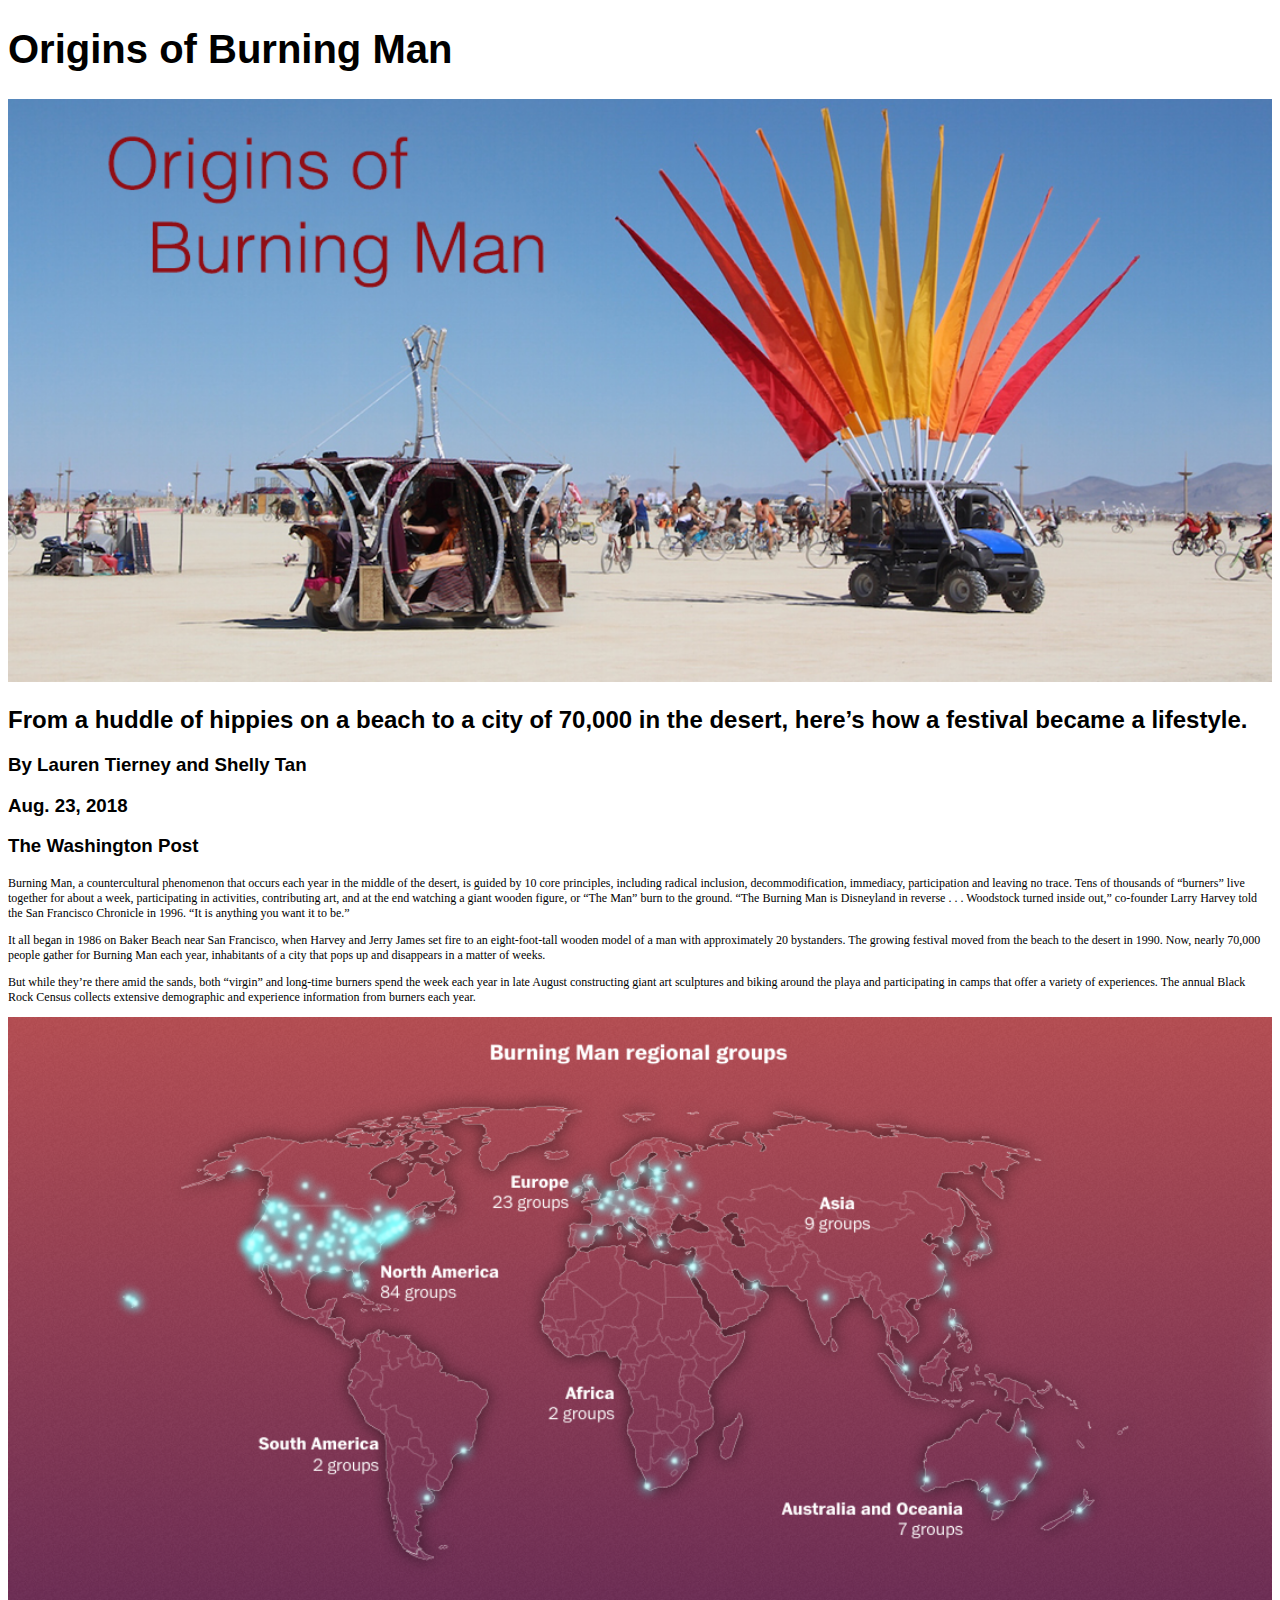
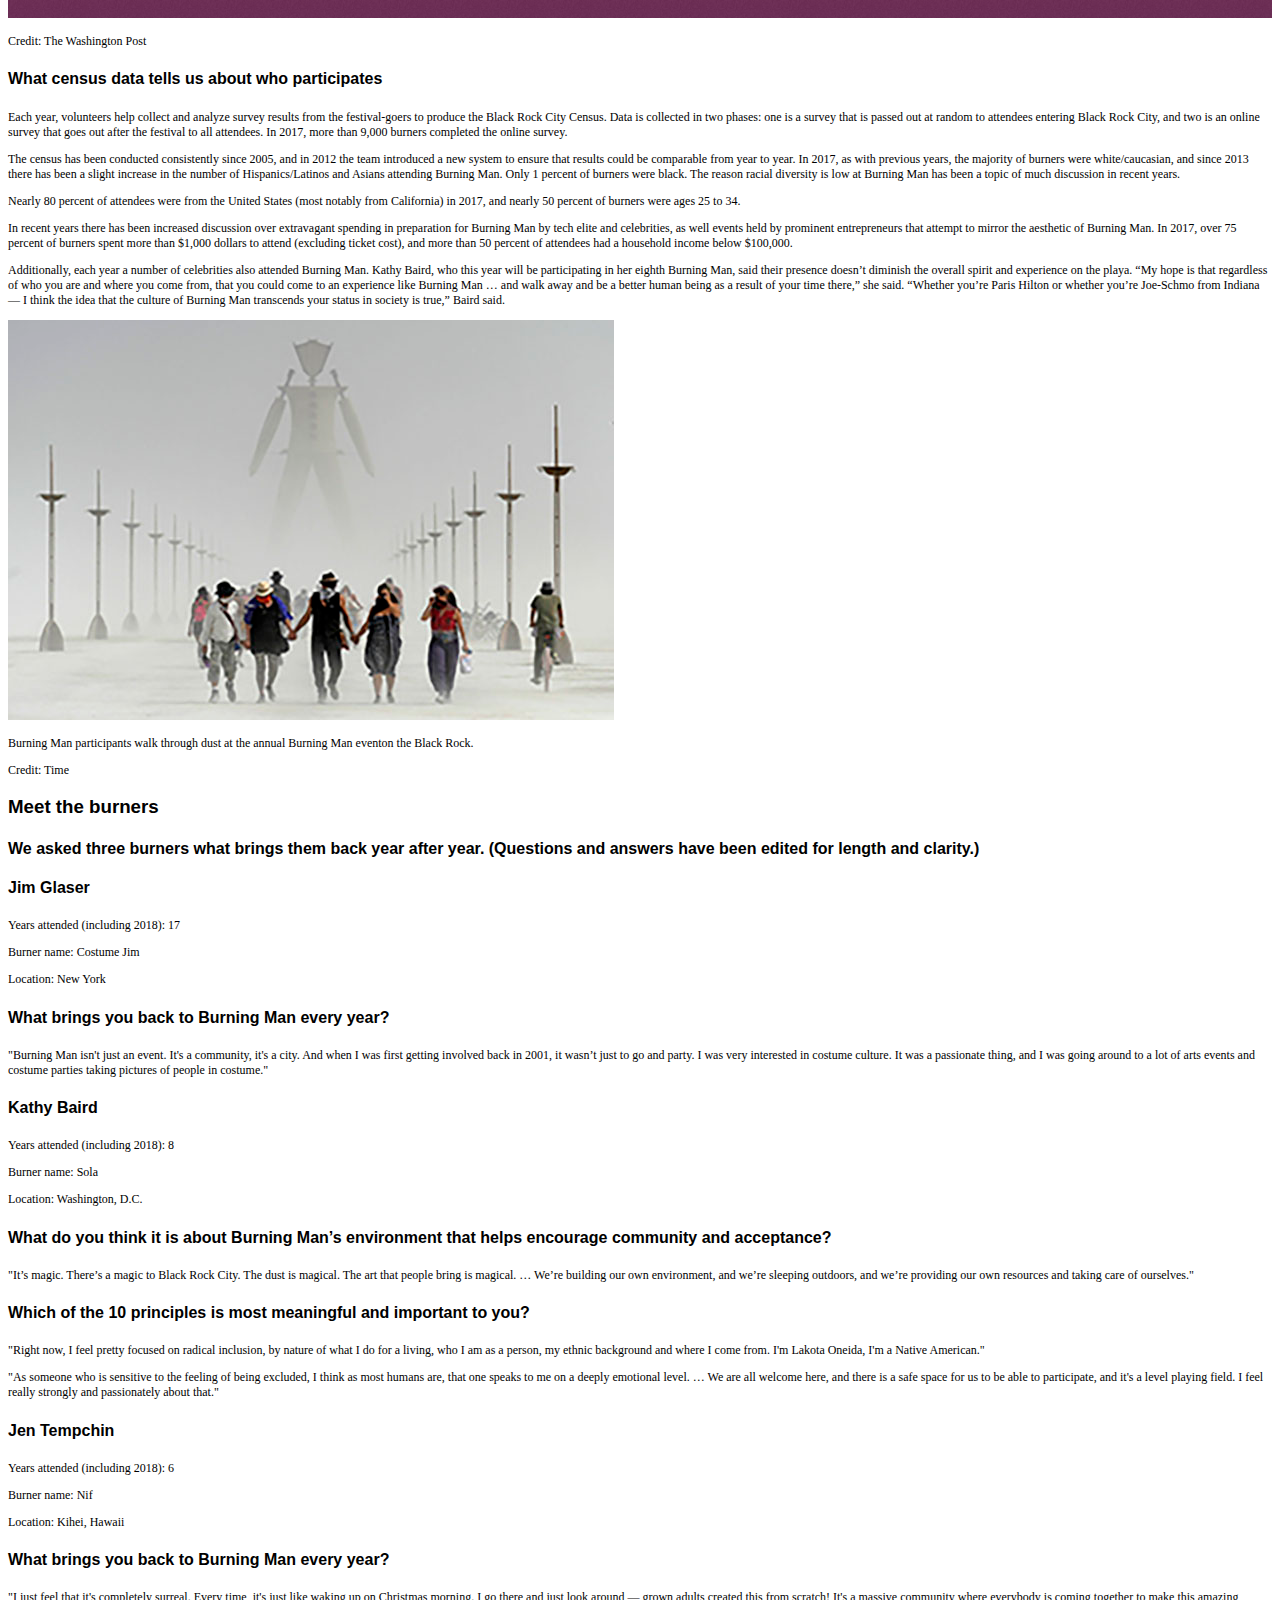
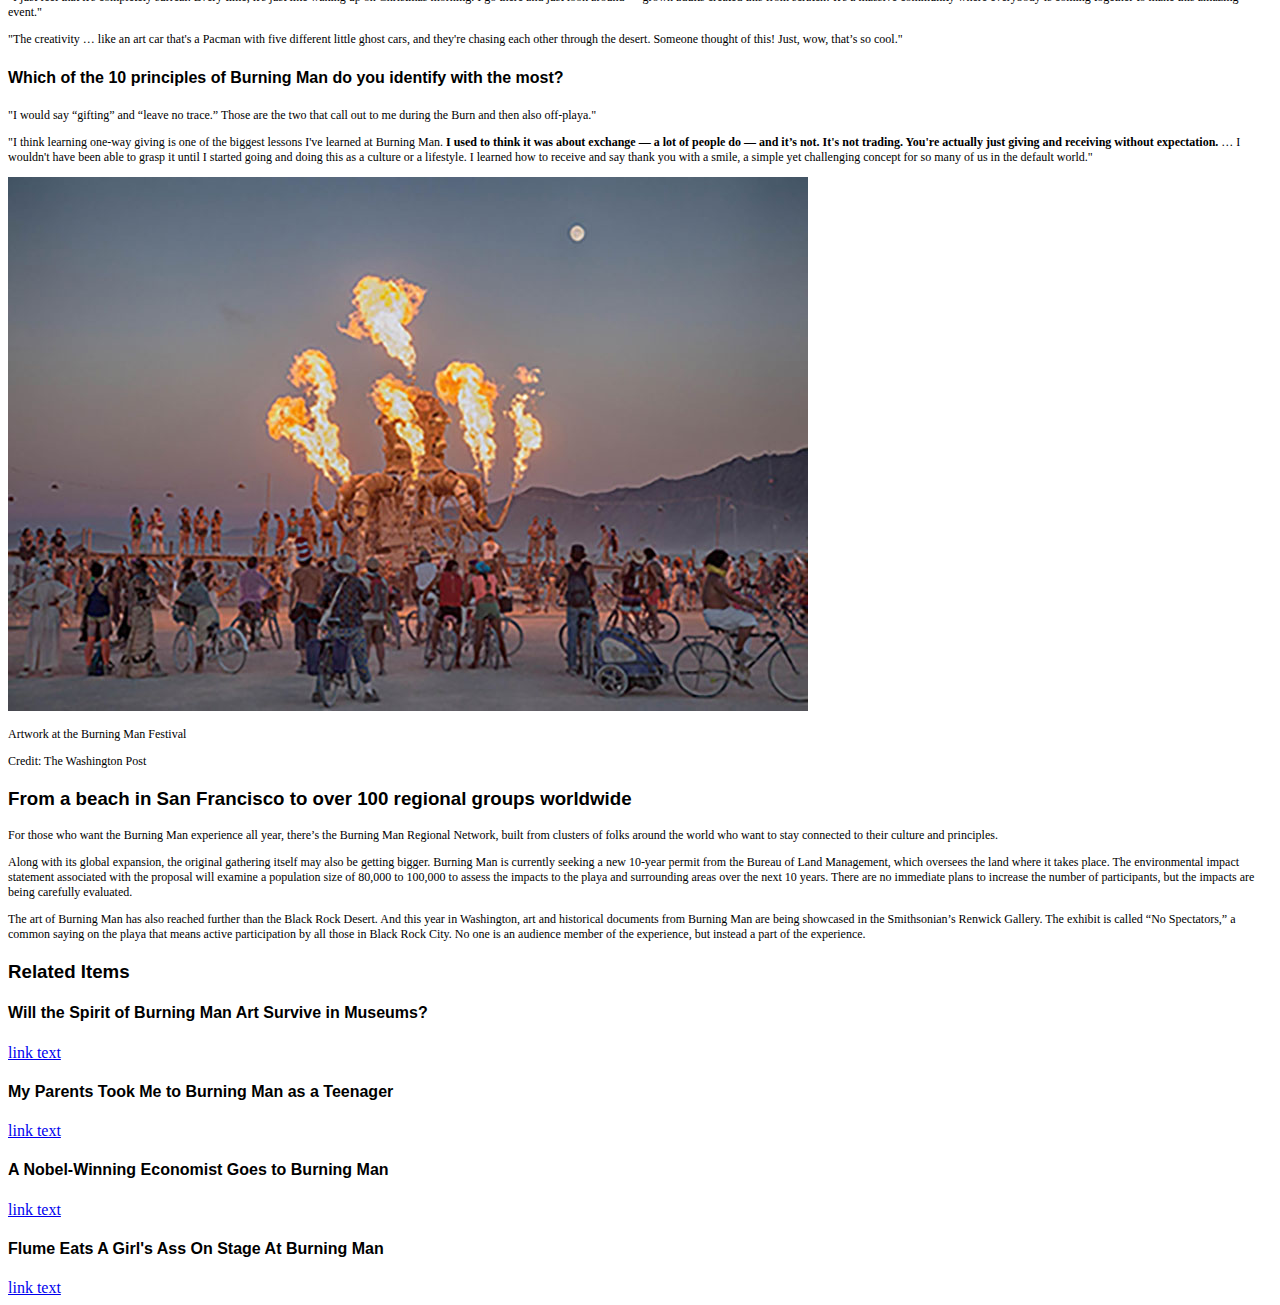
<file: midterm/index.html>
<!DOCTYPE html>
 <html lang="en">
 <head>
   <!-- honestly proud of myself for being able to accomplish this much -->
   <link rel="stylesheet" type= "text/css" href="style.css">
     <title>Midterm</title>
 </head>
   <body>
     <h1>Origins of Burning Man</h1>
     <img src="banner.png" width=100%>
     <h2>From a huddle of hippies on a beach to a city of 70,000 in the desert, here’s how a festival became a lifestyle.</h2>
     <h3>By Lauren Tierney and Shelly Tan</h3>
     <h3>Aug. 23, 2018</h3>
     <h3>The Washington Post</h3>
       <p>Burning Man, a countercultural phenomenon that occurs each year in the middle of the desert, is guided by 10 core principles, including radical inclusion, decommodification, immediacy, participation and leaving no trace. Tens of thousands of “burners” live together for about a week, participating in activities, contributing art, and at the end watching a giant wooden figure, or “The Man” burn to the ground. “The Burning Man is Disneyland in reverse . . . Woodstock turned inside out,” co-founder Larry Harvey told the San Francisco Chronicle in 1996. “It is anything you want it to be.”</p>
       <p>It all began in 1986 on Baker Beach near San Francisco, when Harvey and Jerry James set fire to an eight-foot-tall wooden model of a man with approximately 20 bystanders. The growing festival moved from the beach to the desert in 1990. Now, nearly 70,000 people gather for Burning Man each year, inhabitants of a city that pops up and disappears in a matter of weeks.</p>
       <p>But while they’re there amid the sands, both “virgin” and long-time burners spend the week each year in late August constructing giant art sculptures and biking around the playa and participating in camps that offer a variety of experiences. The annual Black Rock Census collects extensive demographic and experience information from burners each year.</p>
       <img src="burning-man-map.png" width=100%>
       <p>Credit: The Washington Post</p>
    <h4>What census data tells us about who participates</h4>
      <p>Each year, volunteers help collect and analyze survey results from the festival-goers to produce the Black Rock City Census. Data is collected in two phases: one is a survey that is passed out at random to attendees entering Black Rock City, and two is an online survey that goes out after the festival to all attendees. In 2017, more than 9,000 burners completed the online survey.</p>
      <p>The census has been conducted consistently since 2005, and in 2012 the team introduced a new system to ensure that results could be comparable from year to year. In 2017, as with previous years, the majority of burners were white/caucasian, and since 2013 there has been a slight increase in the number of Hispanics/Latinos and Asians attending Burning Man. Only 1 percent of burners were black. The reason racial diversity is low at Burning Man has been a topic of much discussion in recent years.</p>
      <p>Nearly 80 percent of attendees were from the United States (most notably from California) in 2017, and nearly 50 percent of burners were ages 25 to 34.</p>
      <p>In recent years there has been increased discussion over extravagant spending in preparation for Burning Man by tech elite and celebrities, as well events held by prominent entrepreneurs that attempt to mirror the aesthetic of Burning Man. In 2017, over 75 percent of burners spent more than $1,000 dollars to attend (excluding ticket cost), and more than 50 percent of attendees had a household income below $100,000.</p>
      <p>Additionally, each year a number of celebrities also attended Burning Man. Kathy Baird, who this year will be participating in her eighth Burning Man, said their presence doesn’t diminish the overall spirit and experience on the playa. “My hope is that regardless of who you are and where you come from, that you could come to an experience like Burning Man … and walk away and be a better human being as a result of your time there,” she said. “Whether you’re Paris Hilton or whether you’re Joe-Schmo from Indiana — I think the idea that the culture of Burning Man transcends your status in society is true,” Baird said.</p>
      <img src="burning-man-time-photo.jpg">
      <p>Burning Man participants walk through dust at the annual Burning Man eventon the Black Rock.
      <p>Credit: Time</p>
    <h3>Meet the burners</h3>
    <h4>We asked three burners what brings them back year after year. (Questions and answers have been edited for length and clarity.)</h4>
    <h4>Jim Glaser</h4>
      <p>Years attended (including 2018): 17</p>
      <p>Burner name: Costume Jim</p>
      <p>Location: New York</p>
      <h4>What brings you back to Burning Man every year?</h4>
      <p>"Burning Man isn't just an event. It's a community, it's a city. And when I was first getting involved back in 2001, it wasn’t just to go and party. I was very interested in costume culture. It was a passionate thing, and I was going around to a lot of arts events and costume parties taking pictures of people in costume."</p>
    <h4>Kathy Baird</h4>
      <p>Years attended (including 2018): 8</p>
      <p>Burner name: Sola</p>
      <p>Location: Washington, D.C.</p>
      <h4>What do you think it is about Burning Man’s environment that helps encourage community and acceptance?</h4>
      <p>"It’s magic. There’s a magic to Black Rock City. The dust is magical. The art that people bring is magical. … We’re building our own environment, and we’re sleeping outdoors, and we’re providing our own resources and taking care of ourselves."</p>
      <h4>Which of the 10 principles is most meaningful and important to you?</h4>
      <p>"Right now, I feel pretty focused on radical inclusion, by nature of what I do for a living, who I am as a person, my ethnic background and where I come from. I'm Lakota Oneida, I'm a Native American."</p>
      <p>"As someone who is sensitive to the feeling of being excluded, I think as most humans are, that one speaks to me on a deeply emotional level. … We are all welcome here, and there is a safe space for us to be able to participate, and it's a level playing field. I feel really strongly and passionately about that."</p>
    <h4>Jen Tempchin</h4>
      <p>Years attended (including 2018): 6</p>
      <p>Burner name: Nif</p>
      <p>Location: Kihei, Hawaii</p>
      <h4>What brings you back to Burning Man every year?</h4>
      <p>"I just feel that it's completely surreal. Every time, it's just like waking up on Christmas morning. I go there and just look around — grown adults created this from scratch! It's a massive community where everybody is coming together to make this amazing event."</p>
      <p>"The creativity … like an art car that's a Pacman with five different little ghost cars, and they're chasing each other through the desert. Someone thought of this! Just, wow, that’s so cool."</p>
      <h4>Which of the 10 principles of Burning Man do you identify with the most?</h4>
      <p>"I would say “gifting” and “leave no trace.” Those are the two that call out to me during the Burn and then also off-playa."</p>
      <p data-pullquote="b">"I think learning one-way giving is one of the biggest lessons I've learned at Burning Man. <b>I used to think it was about exchange — a lot of people do — and it’s not. It's not trading. You're actually just giving and receiving without expectation.</b> … I wouldn't have been able to grasp it until I started going and doing this as a culture or a lifestyle. I learned how to receive and say thank you with a smile, a simple yet challenging concept for so many of us in the default world."</p>
      <img src="burning-man-splash-image.jpg">
      <p>Artwork at the Burning Man Festival</p>
      <p>Credit: The Washington Post</p>
    <h3>From a beach in San Francisco to over 100 regional groups worldwide</h3>
    <p>For those who want the Burning Man experience all year, there’s the Burning Man Regional Network, built from clusters of folks around the world who want to stay connected to their culture and principles.</p>
    <p>Along with its global expansion, the original gathering itself may also be getting bigger. Burning Man is currently seeking a new 10-year permit from the Bureau of Land Management, which oversees the land where it takes place. The environmental impact statement associated with the proposal will examine a population size of 80,000 to 100,000 to assess the impacts to the playa and surrounding areas over the next 10 years. There are no immediate plans to increase the number of participants, but the impacts are being carefully evaluated.</p>
    <p>The art of Burning Man has also reached further than the Black Rock Desert. And this year in Washington, art and historical documents from Burning Man are being showcased in the Smithsonian’s Renwick Gallery. The exhibit is called “No Spectators,” a common saying on the playa that means active participation by all those in Black Rock City. No one is an audience member of the experience, but instead a part of the experience.</p>
    <h3>Related Items</h3>
    <h4>Will the Spirit of Burning Man Art Survive in Museums?</h4>
      <a href= "https://www.nytimes.com/2018/03/23/arts/design/burning-man-art-renwick-gallery.html">link text</a>
    <h4>My Parents Took Me to Burning Man as a Teenager</h4>
      <a href= "https://www.vogue.com/article/burning-man-festival-with-family-teenagers">link text</a>
    <h4>A Nobel-Winning Economist Goes to Burning Man</h4>
      <a href= "https://www.nytimes.com/2019/09/05/upshot/paul-romer-burning-man-nobel-economist.html">link text</a>
    <h4>Flume Eats A Girl's Ass On Stage At Burning Man</h4>
      <a href= "https://www.youredm.com/2019/09/02/nsfw-flume-eats-a-girls-ass-on-stage-at-burning-man-video/">link text</a>

















   </body>
</html>
</file>
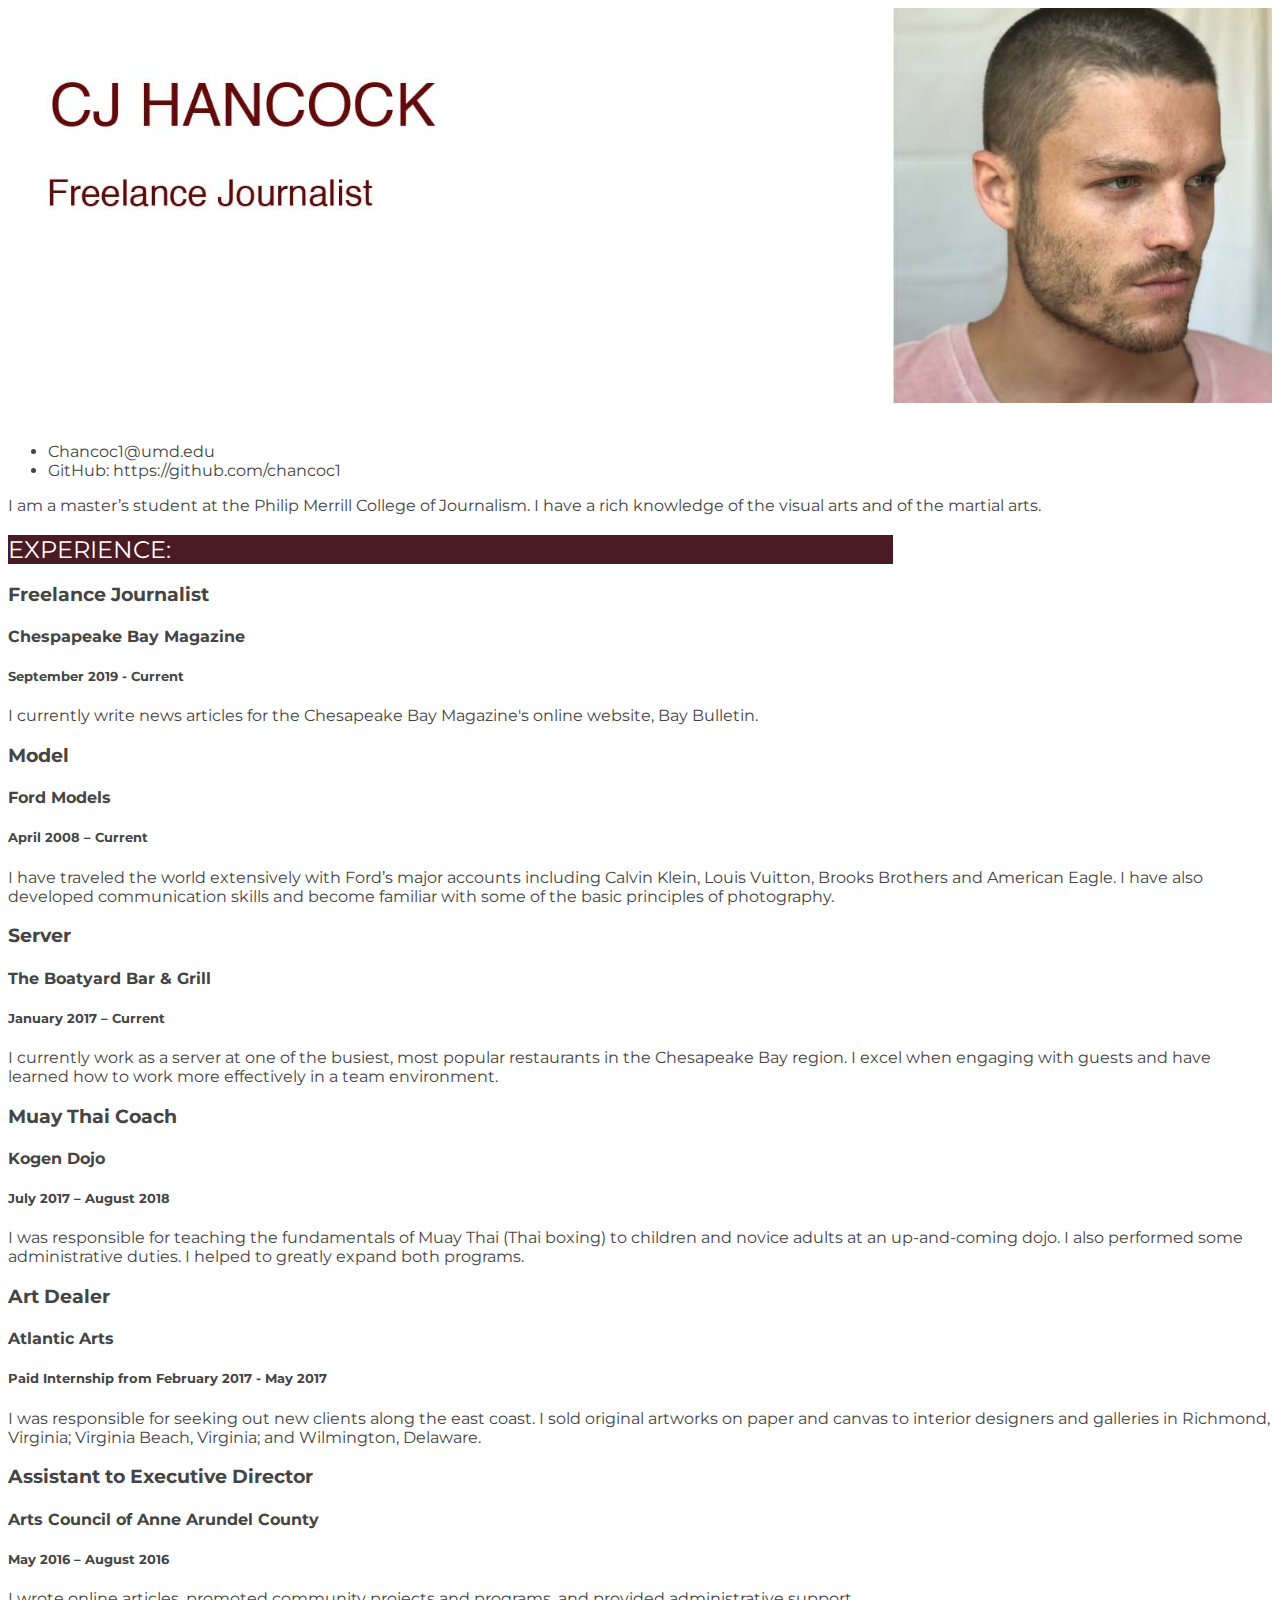
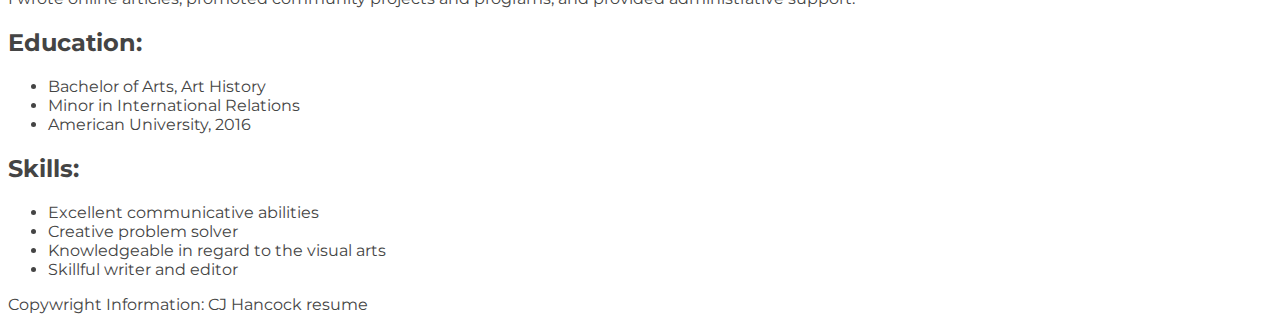
<file: resume/index.html>
<!DOCTYPE html>
<html>
  <head>
    <title>
    Carleton Hancock's Resume
    </title>
    <link rel="stylesheet" type="text/css" href="style.css">
    <link href="https://fonts.googleapis.com/css?family=Montserrat&display=swap" rel="stylesheet">

  </head>

  <body>
    <img src="resumebanner.jpg" width=100%>
    <br>
  </br>
  <!--  <img src="img_32221.jpg" alt= me width="300px">-->

      <ul>
        <li>Chancoc1@umd.edu</li>
        <li>GitHub: https://github.com/chancoc1</li>
      </ul>
    <p>I am a master’s student at the Philip Merrill College of Journalism. I have a rich knowledge of
    the visual arts and of the martial arts.</p>
    <div id="sectionheader">Experience:</div>
    <h3>Freelance Journalist</h3>
    <h4>Chespapeake Bay Magazine</h4>
      <h5>September 2019 - Current</h5>
        <p>I currently write news articles for the Chesapeake Bay Magazine's online website, Bay Bulletin.
        </p>
    <h3>Model</h3>
    <h4>Ford Models</h4>
    <h5>April 2008 – Current</h5>
    <p>I have traveled the world extensively with Ford’s major accounts including Calvin Klein, Louis
    Vuitton, Brooks Brothers and American Eagle. I have also developed communication skills and
    become familiar with some of the basic principles of photography.</p>
    <h3>Server</h3>
    <h4>The Boatyard Bar &amp; Grill</h4>
    <h5>January 2017 – Current</h5>
    <p>I currently work as a server at one of the busiest, most popular restaurants in the Chesapeake
    Bay region. I excel when engaging with guests and have learned how to work more effectively
    in a team environment.</p>
    <h3>Muay Thai Coach</h3>
    <h4>Kogen Dojo</h4>
    <h5>July 2017 – August 2018</h5>
    <p>I was responsible for teaching the fundamentals of Muay Thai (Thai boxing) to children and
    novice adults at an up-and-coming dojo. I also performed some administrative duties. I helped
    to greatly expand both programs.</p>
    <h3>Art Dealer</h3>
    <h4>Atlantic Arts</h4>
    <h5>Paid Internship from February 2017 - May 2017</h5>
    <p>I was responsible for seeking out new clients along the east coast. I sold original artworks on
    paper and canvas to interior designers and galleries in Richmond, Virginia; Virginia Beach,
    Virginia; and Wilmington, Delaware.</p>
    <h3>Assistant to Executive Director</h3>
    <h4>Arts Council of Anne Arundel County</h4>
    <h5>May 2016 – August 2016</h5>
    <p>I wrote online articles, promoted community projects and programs, and provided
    administrative support.</p>

    <h2>Education:</h2>
    <ul>
    <li>Bachelor of Arts, Art History</li>
    <li>Minor in International Relations</li>
    <li>American University, 2016</li>
  </ul>
    <h2>Skills:</h2>
    <ul>
    <li>Excellent communicative abilities</li>
    <li>Creative problem solver</li>
    <li>Knowledgeable in regard to the visual arts</li>
    <li>Skillful writer and editor</li>
    </ul>

<footer>
  <p>Copywright Information: CJ Hancock resume</p>
</footer>


  </body>

</html>
</file>
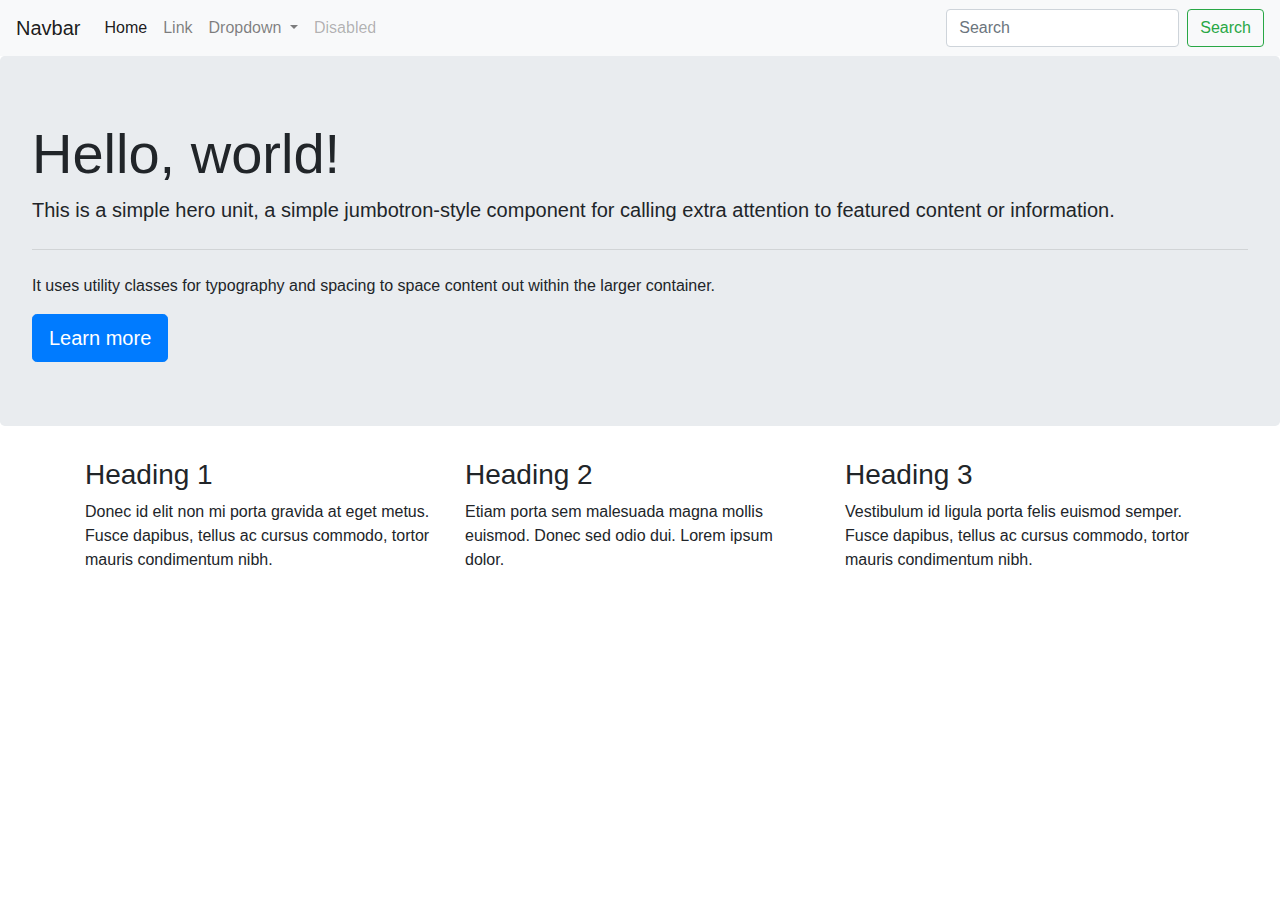
<file: resume/bootstrap-template.html>
<!doctype html>


<html lang="en">
<head>
<body>
<nav class="navbar navbar-expand-lg navbar-light bg-light">
 <a class="navbar-brand" href="#">Navbar</a>
 <button class="navbar-toggler" type="button" data-toggle="collapse" data-target="#navbarSupportedContent" aria-controls="navbarSupportedContent" aria-expanded="false" aria-label="Toggle navigation">
   <span class="navbar-toggler-icon"></span>
 </button>

 <div class="collapse navbar-collapse" id="navbarSupportedContent">
   <ul class="navbar-nav mr-auto">
     <li class="nav-item active">
       <a class="nav-link" href="#">Home <span class="sr-only">(current)</span></a>
     </li>
     <li class="nav-item">
       <a class="nav-link" href="#">Link</a>
     </li>
     <li class="nav-item dropdown">
       <a class="nav-link dropdown-toggle" href="#" id="navbarDropdown" role="button" data-toggle="dropdown" aria-haspopup="true" aria-expanded="false">
         Dropdown
       </a>
       <div class="dropdown-menu" aria-labelledby="navbarDropdown">
         <a class="dropdown-item" href="#">Action</a>
         <a class="dropdown-item" href="#">Another action</a>
         <div class="dropdown-divider"></div>
         <a class="dropdown-item" href="#">Something else here</a>
       </div>
     </li>
     <li class="nav-item">
       <a class="nav-link disabled" href="#">Disabled</a>
     </li>
   </ul>
   <form class="form-inline my-2 my-lg-0">
     <input class="form-control mr-sm-2" type="search" placeholder="Search" aria-label="Search">
     <button class="btn btn-outline-success my-2 my-sm-0" type="submit">Search</button>
   </form>
 </div>
</nav>
<div class="jumbotron">
 <h1 class="display-4">Hello, world!</h1>
 <p class="lead">This is a simple hero unit, a simple jumbotron-style component for calling extra attention to featured content or information.</p>
 <hr class="my-4">
 <p>It uses utility classes for typography and spacing to space content out within the larger container.</p>
 <a class="btn btn-primary btn-lg" href="#" role="button">Learn more</a>
</div>
 <meta charset="utf-8">
 <meta name="viewport" content="width=device-width, initial-scale=1, shrink-to-fit=no">

 <title>Bootstrap Template</title>
 <meta name="description" content="Merrill College of Journalism, UMD">
 <meta name="author" content="Adam Marton">


 <div class="row">
   <div class="col-md-6"></div>
 <div class="col-md-6"></div>
 </div>
 <div class="container">
        <div class="row">

                <div class="col-md-4">
                        <h3>Heading 1</h3>
                        <p>Donec id elit non mi porta gravida at eget metus. Fusce dapibus, tellus ac cursus commodo, tortor mauris condimentum nibh.</p>
                </div>


                <div class="col-md-4">
                        <h3>Heading 2</h3>
                        <p>Etiam porta sem malesuada magna mollis euismod. Donec sed odio dui. Lorem ipsum dolor.</p>
                </div>

                <div class="col-md-4">
                        <h3>Heading 3</h3>
                        <p>Vestibulum id ligula porta felis euismod semper. Fusce dapibus, tellus ac cursus commodo, tortor mauris condimentum nibh.</p>
                </div>
        </div>
</div>

 <!-- Bootstrap CSS -->
<link rel="stylesheet" href="https://stackpath.bootstrapcdn.com/bootstrap/4.3.1/css/bootstrap.min.css" integrity="sha384-ggOyR0iXCbMQv3Xipma34MD+dH/1fQ784/j6cY/iJTQUOhcWr7x9JvoRxT2MZw1T" crossorigin="anonymous">
<!-- jQuery first, then Popper.js, then Bootstrap JS -->
  <script src="https://code.jquery.com/jquery-3.3.1.slim.min.js" integrity="sha384-q8i/X+965DzO0rT7abK41JStQIAqVgRVzpbzo5smXKp4YfRvH+8abtTE1Pi6jizo" crossorigin="anonymous"></script>
<script src="https://cdnjs.cloudflare.com/ajax/libs/popper.js/1.14.7/umd/popper.min.js" integrity="sha384-UO2eT0CpHqdSJQ6hJty5KVphtPhzWj9WO1clHTMGa3JDZwrnQq4sF86dIHNDz0W1" crossorigin="anonymous"></script>
<script src="https://stackpath.bootstrapcdn.com/bootstrap/4.3.1/js/bootstrap.min.js" integrity="sha384-JjSmVgyd0p3pXB1rRibZUAYoIIy6OrQ6VrjIEaFf/nJGzIxFDsf4x0xIM+B07jRM" crossorigin="anonymous"></script>
 </body>
</html>
</file>
<file: midterm/style.css>
h1 {
  font-size: 40px;
  font-family: helvetica;
}
h2 {
  font-family: helvetica;
}
h3 {
  font-family: helvetica;
}
h4 {
  font-family: helvetica;
}

p{
  font-size: 12px;
  font-family: helvetica, Arial, sans-serif,;
}
  // hopefully this is how I add a comment to css.
</file>
<file: resume/style.css>
body{font-family: 'Montserrat', sans-serif;
font-size: 1em;
color: #444;
font-weight: 400;
}



#name {font-size: 3em;
color: #4b1b23;
text-transform: uppercase;
text-align: center;
border-bottom: 1px solid #4b1b23;
width:60%;
min-width:300px;
margin: 0 auto;
}

title {text-transform: uppercase;
font-size: 1.5em;
color: #33485e;
}

#sectionheader {font-size: 1.5em;
text-transform: uppercase;
background-color: #4b1b23;
color: white;
font-weight: 400;
margin-bottom: 10px;
margin-top: 20px;
margin-left: 0px;
margin-right: 0px;
width:70%;
min-width:300px;}

.jobtitle {font-weight: 600;
font-size: 1.5em;}

.organization {font-weight: 600;
font-size: 1.25em;}

.date {font-weight: 400;
font-style: italic;
font-size: 1em;
margin-top: 2px;
margin-left: 0px;
margin-right: 0px;
margin-bottom: 0px;}

ul {font-size: 1em;}
</file>
